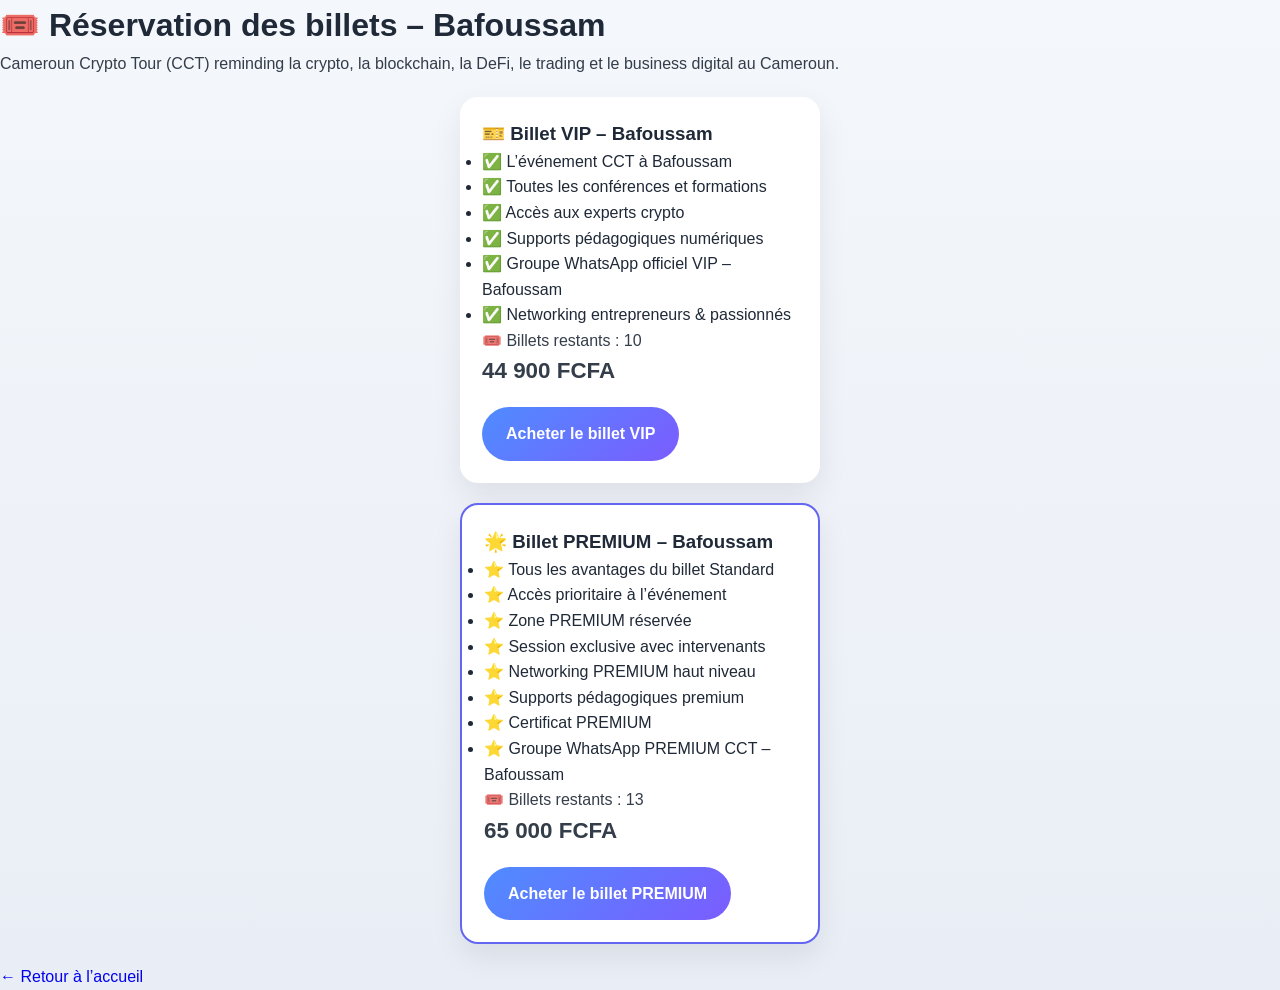
<file: bafoussam.html>
<!DOCTYPE html>
<html lang="fr">
<head>
  <meta charset="UTF-8">
  <title>Réservation – Bafoussam</title>
  <meta name="viewport" content="width=device-width, initial-scale=1.0">
  <link rel="stylesheet" href="css/style.css">
</head>
<body>

<div class="city-page">

  <!-- HEADER -->
  <div class="city-header">
    <h1>🎟️ Réservation des billets – Bafoussam</h1>
    <p>
      Cameroun Crypto Tour (CCT) reminding la crypto, la blockchain,
      la DeFi, le trading et le business digital au Cameroun.
    </p>
  </div>

  <!-- STANDARD -->
  <div class="ticket">
    <h3>🎫 Billet VIP – Bafoussam</h3>

    <ul class="ticket-desc">
      <li>✅ L’événement CCT à Bafoussam</li>
      <li>✅ Toutes les conférences et formations</li>
      <li>✅ Accès aux experts crypto</li>
      <li>✅ Supports pédagogiques numériques</li>
      <li>✅ Groupe WhatsApp officiel VIP – Bafoussam</li>
      <li>✅ Networking entrepreneurs & passionnés</li>
    </ul>

    <p class="stock">🎟️ Billets restants : <span id="stock-standard">10</span></p>

    <p class="price">44 900 FCFA</p>

    <a href="https://event.fapshi.com/iej9" target="_blank" class="btn-primary">
      Acheter le billet VIP
    </a>
  </div>

  <!-- VIP -->
  <div class="ticket vip">
    <h3>🌟 Billet PREMIUM – Bafoussam</h3>

    <ul class="ticket-desc">
      <li>⭐ Tous les avantages du billet Standard</li>
      <li>⭐ Accès prioritaire à l’événement</li>
      <li>⭐ Zone PREMIUM réservée</li>
      <li>⭐ Session exclusive avec intervenants</li>
      <li>⭐ Networking PREMIUM haut niveau</li>
      <li>⭐ Supports pédagogiques premium</li>
      <li>⭐ Certificat PREMIUM</li>
      <li>⭐ Groupe WhatsApp PREMIUM CCT – Bafoussam</li>
    </ul>

    <p class="stock">🎟️ Billets restants : <span id="stock-vip">13</span></p>

    <p class="price">65 000 FCFA</p>

    <a href="https://event.fapshi.com/2651" target="_blank" class="btn-primary">
      Acheter le billet PREMIUM
    </a>
  </div>

  <a href="index.html" class="back-home">← Retour à l’accueil</a>

</div>

</body>
</html>
</file>
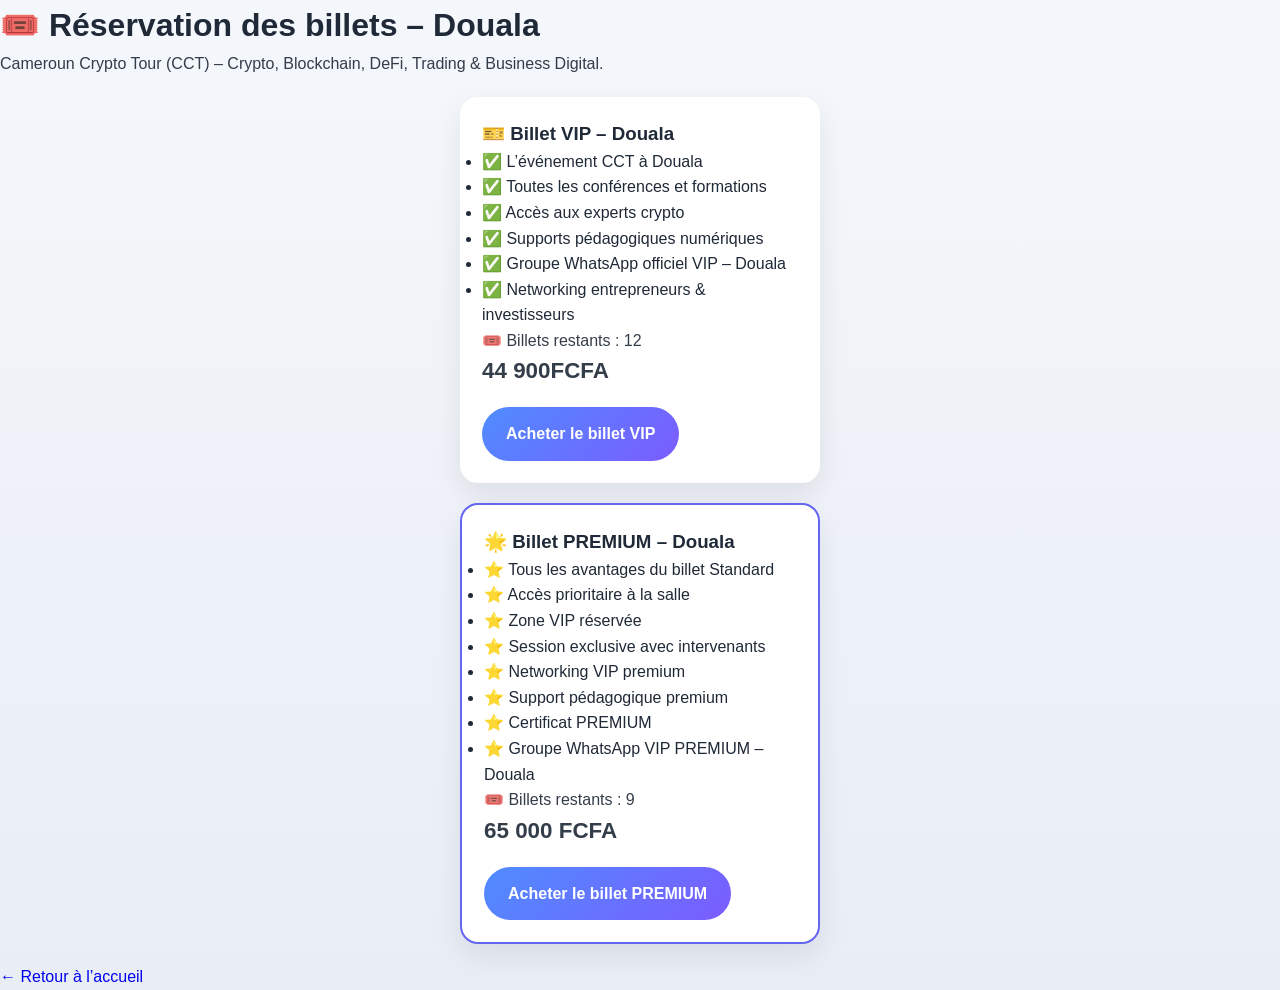
<file: douala.html>
<!DOCTYPE html>
<html lang="fr">
<head>
  <meta charset="UTF-8">
  <title>Réservation – Douala</title>
  <meta name="viewport" content="width=device-width, initial-scale=1.0">
  <link rel="stylesheet" href="css/style.css">
</head>
<body>

<div class="city-page">

  <!-- HEADER -->
  <div class="city-header">
    <h1>🎟️ Réservation des billets – Douala</h1>
    <p>
      Cameroun Crypto Tour (CCT) – Crypto, Blockchain, DeFi, Trading & Business Digital.
    </p>
  </div>

  <!-- STANDARD -->
  <div class="ticket">
    <h3>🎫 Billet VIP – Douala</h3>

    <ul class="ticket-desc">
      <li>✅ L’événement CCT à Douala</li>
      <li>✅ Toutes les conférences et formations</li>
      <li>✅ Accès aux experts crypto</li>
      <li>✅ Supports pédagogiques numériques</li>
      <li>✅ Groupe WhatsApp officiel VIP – Douala</li>
      <li>✅ Networking entrepreneurs & investisseurs</li>
    </ul>

    <p class="stock">🎟️ Billets restants : <span id="stock-standard">12</span></p>

    <p class="price">44 900FCFA</p>

    <a href="https://event.fapshi.com/sljl" target="_blank" class="btn-primary">
      Acheter le billet VIP
    </a>
  </div>

  <!-- VIP -->
  <div class="ticket vip">
    <h3>🌟 Billet PREMIUM – Douala</h3>

    <ul class="ticket-desc">
      <li>⭐ Tous les avantages du billet Standard</li>
      <li>⭐ Accès prioritaire à la salle</li>
      <li>⭐ Zone VIP réservée</li>
      <li>⭐ Session exclusive avec intervenants</li>
      <li>⭐ Networking VIP premium</li>
      <li>⭐ Support pédagogique premium</li>
      <li>⭐ Certificat PREMIUM</li>
      <li>⭐ Groupe WhatsApp VIP PREMIUM – Douala</li>
    </ul>

    <p class="stock">🎟️ Billets restants : <span id="stock-vip">9</span></p>

    <p class="price">65 000 FCFA</p>

    <a href="https://event.fapshi.com/iwws" target="_blank" class="btn-primary">
      Acheter le billet PREMIUM
    </a>
  </div>

  <a href="index.html" class="back-home">← Retour à l’accueil</a>

</div>

</body>
</html>
</file>
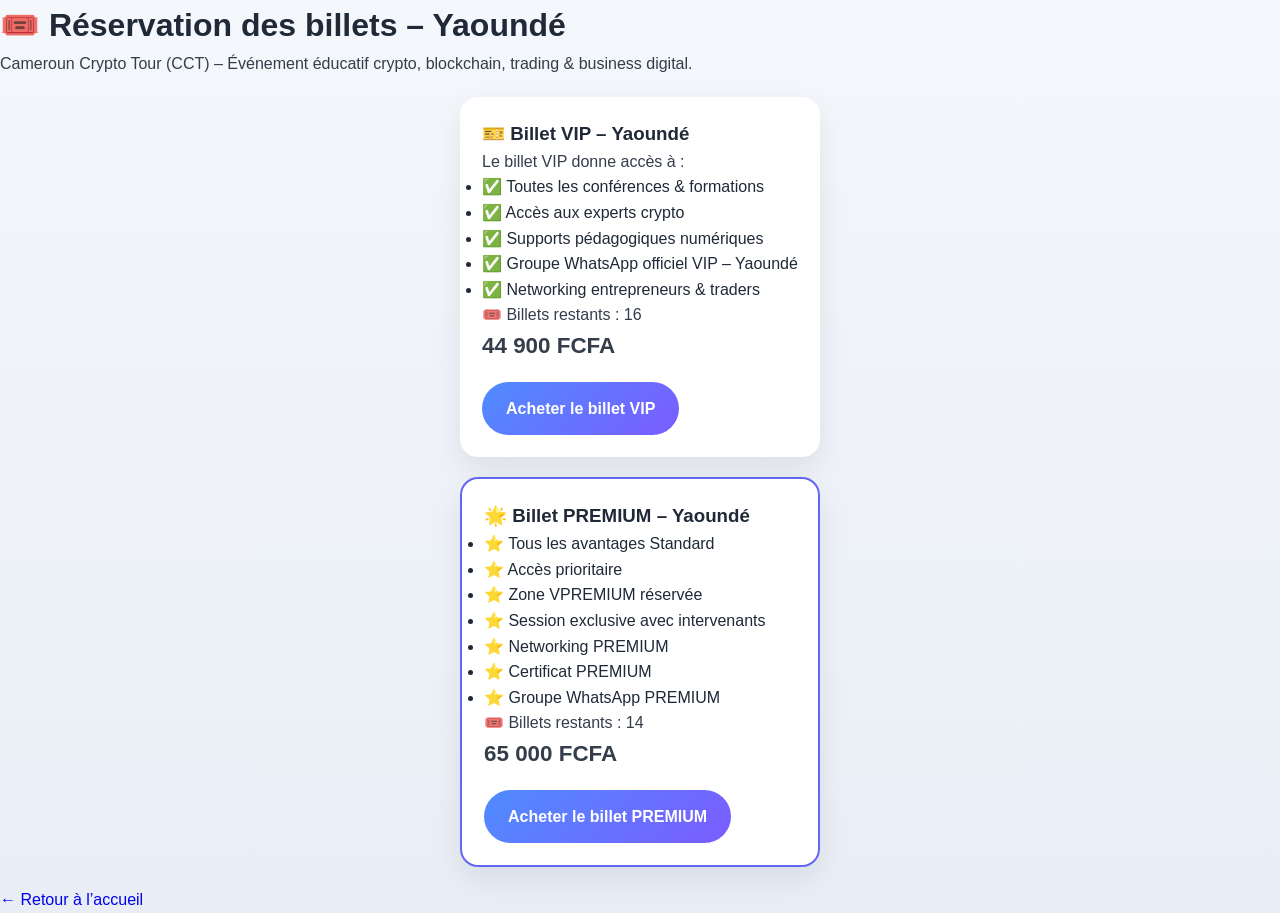
<file: yaounde.html>
<!DOCTYPE html>
<html lang="fr">
<head>
  <meta charset="UTF-8">
  <title>Réservation – Yaoundé</title>
  <meta name="viewport" content="width=device-width, initial-scale=1.0">
  <link rel="stylesheet" href="css/style.css">
</head>
<body>

<div class="city-page">

  <!-- HEADER -->
  <div class="city-header">
    <h1>🎟️ Réservation des billets – Yaoundé</h1>
    <p>
      Cameroun Crypto Tour (CCT) – Événement éducatif crypto, blockchain,
      trading & business digital.
    </p>
  </div>

  <!-- STANDARD -->
  <div class="ticket">
    <h3>🎫 Billet VIP – Yaoundé</h3>

    <p class="ticket-desc">
      Le billet VIP donne accès à :
    </p>

    <ul class="ticket-desc">
      <li>✅ Toutes les conférences & formations</li>
      <li>✅ Accès aux experts crypto</li>
      <li>✅ Supports pédagogiques numériques</li>
      <li>✅ Groupe WhatsApp officiel VIP – Yaoundé</li>
      <li>✅ Networking entrepreneurs & traders</li>
    </ul>

    <p class="stock">🎟️ Billets restants : <span id="stock-standard">16</span></p>

    <p class="price">44 900 FCFA</p>

    <a href="https://event.fapshi.com/skcb" target="_blank" class="btn-primary">
      Acheter le billet VIP
    </a>
  </div>

  <!-- VIP -->
  <div class="ticket vip">
    <h3>🌟 Billet PREMIUM – Yaoundé</h3>

    <ul class="ticket-desc">
      <li>⭐ Tous les avantages Standard</li>
      <li>⭐ Accès prioritaire</li>
      <li>⭐ Zone VPREMIUM réservée</li>
      <li>⭐ Session exclusive avec intervenants</li>
      <li>⭐ Networking PREMIUM</li>
      <li>⭐ Certificat PREMIUM</li>
      <li>⭐ Groupe WhatsApp PREMIUM</li>
    </ul>

    <p class="stock">🎟️ Billets restants : <span id="stock-vip">14</span></p>

    <p class="price">65 000 FCFA</p>

    <a href="https://event.fapshi.com/y69i" target="_blank" class="btn-primary">
      Acheter le billet PREMIUM
    </a>
  </div>

  <a href="index.html" class="back-home">← Retour à l’accueil</a>

</div>

</body>
</html>
</file>
<file: css/style.css>
/* ================= RESET ================= */
* {
  margin: 0;
  padding: 0;
  box-sizing: border-box;
}

body {
  font-family: "Segoe UI", Roboto, Arial, sans-serif;
  background: linear-gradient(180deg, #f4f7fb, #e9eef6);
  color: #1f2937;
  line-height: 1.6;
}

/* ================= GLOBAL ================= */
.section {
  padding: 42px 16px;
  text-align: center;
}

h1, h2, h3 {
  font-weight: 700;
}

h2 {
  margin-bottom: 22px;
  font-size: 1.6rem;
  color: #4338ca;
}

p {
  opacity: 0.9;
}

a {
  text-decoration: none;
}

/* ================= HERO ================= */
.hero {
  padding: 48px 16px;
  text-align: center;
  background: linear-gradient(160deg, #e0e7ff, #f8fafc);
}

.logo-main {
  width: 110px;
  margin: 0 auto 14px;
  display: block;
}

.hero-affiche {
  width: 100%;
  max-width: 340px;
  margin: 22px auto;
  border-radius: 18px;
  box-shadow: 0 14px 35px rgba(0,0,0,0.15);
  cursor: zoom-in;
}

.hero h1 {
  font-size: 1.7rem;
  margin-top: 14px;
}

.slogan {
  margin: 10px 0;
  font-size: 0.95rem;
}

/* ================= BUTTON ================= */
.btn-primary {
  display: inline-block;
  margin-top: 18px;
  padding: 14px 24px;
  border-radius: 999px;
  background: linear-gradient(135deg, #4f8cff, #7b5cff);
  color: #fff;
  font-weight: 600;
  transition: transform 0.2s ease, box-shadow 0.2s;
}

.btn-primary:hover {
  transform: scale(1.05);
  box-shadow: 0 8px 20px rgba(99,102,241,0.35);
}

/* ================= ABOUT ================= */
.about-list {
  list-style: none;
  margin-top: 18px;
}

.about-list li {
  margin: 10px 0;
}

/* ================= CITY ================= */
.city {
  margin-bottom: 50px;
}

.city h3 {
  font-size: 1.35rem;
}

.lieu {
  opacity: 0.7;
  margin-bottom: 12px;
}

/* ================= SCROLL GALLERY ================= */
.scroll-gallery {
  display: flex;
  gap: 12px;
  overflow-x: auto;
  padding: 12px 4px;
  scroll-snap-type: x mandatory;
}

.scroll-gallery img {
  width: 240px;
  height: 160px;
  object-fit: cover;
  border-radius: 14px;
  scroll-snap-align: center;
  cursor: zoom-in;
  transition: transform 0.25s;
}

.scroll-gallery img:hover {
  transform: scale(1.03);
}

/* ================= LIKE ================= */
.like-btn {
  border: none;
  background: #eef2ff;
  color: #4338ca;
  border-radius: 999px;
  padding: 10px 16px;
  font-weight: 600;
  cursor: pointer;
}

.like-btn.liked {
  transform: scale(1.2);
  background: #c7d2fe;
}

/* ================= BILLETS ================= */
.city-billets {
  background: transparent;
}

.ticket {
  background: #ffffff;
  border-radius: 18px;
  padding: 22px;
  margin: 20px auto;
  max-width: 360px;
  box-shadow: 0 12px 30px rgba(0,0,0,0.08);
  position: relative;
}

.ticket.vip {
  border: 2px solid #6366f1;
}

.price {
  font-size: 1.4rem;
  font-weight: bold;
}



/* ================= CONTACT ================= */
.contact {
  background: #ffffff;
}

.contact h2 {
  font-weight: 800;
  color: #7b5cff;
}

.contact p {
  font-weight: 700;
  color: #4338ca;
}

/* ================= SOCIAL ================= */
.social-icons {
  display: flex;
  justify-content: center;
  gap: 18px;
  margin-top: 18px;
}

.social-icons img {
  width: 36px;
}

/* ================= ANIMATIONS ================= */
.fade-up {
  opacity: 0;
  transform: translateY(18px);
  animation: fadeUp 0.8s ease forwards;
}

.fade-delay-1 { animation-delay: 0.2s; }
.fade-delay-2 { animation-delay: 0.4s; }

@keyframes fadeUp {
  to {
    opacity: 1;
    transform: translateY(0);
  }
}

/* ================= DESKTOP ================= */
@media (min-width: 768px) {
  .hero-affiche {
    max-width: 380px;
  }

  .scroll-gallery img {
    width: 300px;
    height: 200px;
  }
  /* ================= ZOOM IMAGE ================= */
.image-zoom {
  position: fixed;
  inset: 0;
  background: rgba(0,0,0,0.85);
  display: none;
  align-items: center;
  justify-content: center;
  z-index: 9999;
}

.image-zoom img {
  max-width: 90%;
  max-height: 90%;
  border-radius: 14px;
}

}
</file>
